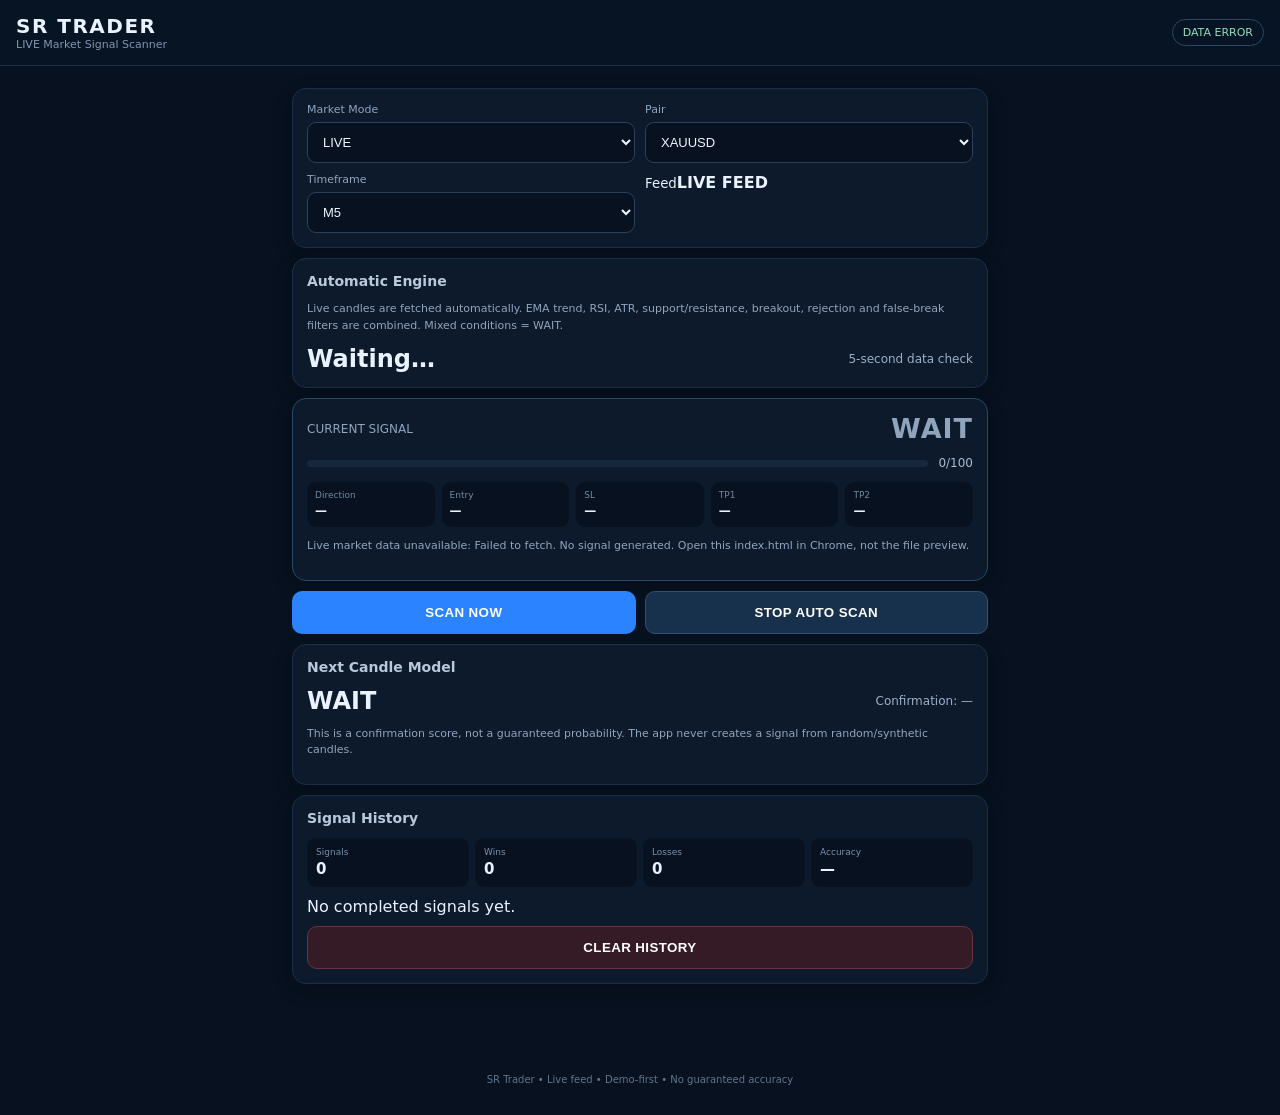
<file: SR_Trader_index.html>
<!doctype html><html lang="en"><head><meta charset="utf-8"><meta name="viewport" content="width=device-width,initial-scale=1,viewport-fit=cover"><meta name="theme-color" content="#07111f"><link rel="manifest" href="manifest.json"><title>SR Trader — Live</title><style>
*{box-sizing:border-box}body{margin:0;background:#07111f;color:#eaf2ff;font-family:system-ui,-apple-system,Segoe UI,Roboto,sans-serif}header{position:sticky;top:0;z-index:5;background:#091525dd;backdrop-filter:blur(10px);display:flex;justify-content:space-between;align-items:center;padding:14px 16px;border-bottom:1px solid #1c3048}.brand{font-weight:900;letter-spacing:1.5px;font-size:20px}.sub{font-size:11px;color:#8297b1}.pill{font-size:11px;border:1px solid #2d4865;border-radius:20px;padding:6px 10px;color:#8fe0bd}main{max-width:720px;margin:auto;padding:12px 12px 70px}.card{background:#0c1a2b;border:1px solid #1b3048;border-radius:14px;padding:14px;margin:10px 0;box-shadow:0 6px 20px #0003}h2{font-size:14px;margin:0 0 12px;color:#b9c9dc}.grid2{display:grid;grid-template-columns:1fr 1fr;gap:10px}.grid4{display:grid;grid-template-columns:repeat(4,1fr);gap:7px}label{font-size:11px;color:#8fa5bf}select,input{display:block;width:100%;margin-top:6px;background:#07111f;color:#eef6ff;border:1px solid #29415c;border-radius:9px;padding:11px;font-size:13px}input[type=checkbox]{display:inline-block;width:auto;margin:0 6px 0 0;accent-color:#60a9ff}.checks{display:grid;grid-template-columns:1fr 1fr;gap:11px}.checks label{color:#b9c9dc}.signal{border-color:#294968}.signalTop{display:flex;justify-content:space-between;align-items:center;color:#8ea5bd;font-size:12px}.signalTop strong{font-size:27px;letter-spacing:1px}.score{display:flex;align-items:center;gap:10px;margin:12px 0}.bar{height:7px;flex:1;background:#15283d;border-radius:9px;overflow:hidden}.bar i{display:block;height:100%;width:0;background:#70b6ff;transition:.3s}.score span{font-size:12px;color:#a9bad0}.metrics{display:grid;grid-template-columns:repeat(5,1fr);gap:7px}.metrics div{background:#07111f;border-radius:9px;padding:8px}.metrics small{display:block;color:#7289a4;font-size:9px}.metrics b{font-size:12px}.signal p,.note{font-size:11px;color:#91a5bd;line-height:1.5}.actions{display:grid;grid-template-columns:1fr 1fr;gap:9px;margin:10px 0}button{width:100%;border:0;border-radius:10px;padding:13px;background:#2c83ff;color:white;font-weight:800;letter-spacing:.4px}button.secondary{background:#17304b;border:1px solid #31516e}button.danger{background:#351b25;border:1px solid #673445;margin-top:10px}.next{display:flex;justify-content:space-between;align-items:center}.next b{font-size:24px}.next span{font-size:12px;color:#9bb0c8}.stats{display:grid;grid-template-columns:repeat(4,1fr);gap:6px}.stats span{background:#07111f;padding:9px;border-radius:9px;font-size:9px;color:#7890aa}.stats b{display:block;font-size:15px;color:#eaf2ff;margin-top:3px}.history{margin-top:10px;max-height:220px;overflow:auto}.row{display:grid;grid-template-columns:65px 1fr 1fr 55px;gap:6px;padding:9px 0;border-bottom:1px solid #1a2c40;font-size:10px}.win{color:#77d7a8}.loss{color:#ff8d9d}footer{text-align:center;color:#60758e;font-size:10px;padding:10px 0 30px}@media(max-width:430px){.grid4{grid-template-columns:1fr 1fr}.metrics b{font-size:10px}}

</style></head><body><header><div><div class="brand">SR TRADER</div><div class="sub">LIVE Market Signal Scanner</div></div><span id="status" class="pill">CONNECTING</span></header><main>
<section class="card grid2"><label>Market Mode<select id="mode"><option selected>LIVE</option><option>OTC</option></select></label><label>Pair<select id="pair"><option selected>XAUUSD</option><option>EURUSD</option><option>GBPUSD</option><option>USDJPY</option></select></label><label>Timeframe<select id="tf"><option>M1</option><option selected>M5</option><option>M15</option><option>M30</option><option>H1</option></select></label><div><small>Feed</small><b id="feed">LIVE FEED</b></div></section>
<section class="card"><h2>Automatic Engine</h2><p class="note">Live candles are fetched automatically. EMA trend, RSI, ATR, support/resistance, breakout, rejection and false-break filters are combined. Mixed conditions = WAIT.</p><div class="next"><b id="updated">Waiting…</b><span>5-second data check</span></div></section>
<section class="signal card"><div class="signalTop"><span>CURRENT SIGNAL</span><strong id="signal">WAIT</strong></div><div class="score"><div class="bar"><i id="bar"></i></div><span id="score">0/100</span></div><div class="metrics"><div><small>Direction</small><b id="direction">—</b></div><div><small>Entry</small><b id="entry">—</b></div><div><small>SL</small><b id="sl">—</b></div><div><small>TP1</small><b id="tp1">—</b></div><div><small>TP2</small><b id="tp2">—</b></div></div><p id="reason">Connecting to live market…</p></section>
<section class="actions"><button id="scan">SCAN NOW</button><button id="auto" class="secondary">STOP AUTO SCAN</button></section>
<section class="card"><h2>Next Candle Model</h2><div class="next"><b id="nextDir">WAIT</b><span id="nextProb">Confirmation: —</span></div><p class="note">This is a confirmation score, not a guaranteed probability. The app never creates a signal from random/synthetic candles.</p></section>
<section class="card"><h2>Signal History</h2><div class="stats"><span>Signals <b id="signals">0</b></span><span>Wins <b id="wins">0</b></span><span>Losses <b id="losses">0</b></span><span>Accuracy <b id="accuracy">—</b></span></div><div id="history" class="history">No completed signals yet.</div><button id="clear" class="danger">CLEAR HISTORY</button></section>
</main><footer>SR Trader • Live feed • Demo-first • No guaranteed accuracy</footer><script>
const $=id=>document.getElementById(id);
const API='https://biquote.io/api';
let candles=[], history=[], timer=null, lastBarTime=null, pending=null, lastSignalKey=null;
const tfMap={M1:'1m',M5:'5m',M15:'15m',M30:'30m',H1:'1h'};
try{history=JSON.parse(localStorage.getItem('sr_trader_history_final')||'[]')}catch(e){history=[]}
function pair(){return $('pair').value} function tf(){return $('tf').value}
function fmt(x){if(!Number.isFinite(x))return '—';return pair()==='XAUUSD'?x.toFixed(2):x.toFixed(5)}
function setStatus(t,ok=false){$('status').textContent=t;$('status').className='pill '+(ok?'ok':'')}
function ema(a,p){let k=2/(p+1),v=a[0];for(let i=1;i<a.length;i++)v=a[i]*k+v*(1-k);return v}
function rsi(a,p=14){if(a.length<=p)return 50;let g=0,l=0;for(let i=a.length-p;i<a.length;i++){let d=a[i]-a[i-1];if(d>0)g+=d;else l-=d}if(l===0)return 100;let rs=(g/p)/(l/p);return 100-100/(1+rs)}
function atr(cs,p=14){if(cs.length<=p)return 0;let tr=[];for(let i=1;i<cs.length;i++)tr.push(Math.max(cs[i].h-cs[i].l,Math.abs(cs[i].h-cs[i-1].c),Math.abs(cs[i].l-cs[i-1].c)));return tr.slice(-p).reduce((a,b)=>a+b,0)/Math.min(p,tr.length)}
function levels(cs,n=30){let s=cs.slice(-n);return {sup:Math.min(...s.map(x=>x.l)),res:Math.max(...s.map(x=>x.h))}}
function normalize(raw){return raw.map(x=>{if(Array.isArray(x))return {t:+x[0],o:+x[1],h:+x[2],l:+x[3],c:+x[4],isOpen:false};return {t:+(x.t??x.time??x.timestamp??x.openTime),o:+(x.o??x.open),h:+(x.h??x.high),l:+(x.l??x.low),c:+(x.c??x.close),isOpen:!!x.isOpen}}).filter(x=>[x.t,x.o,x.h,x.l,x.c].every(Number.isFinite)).sort((a,b)=>a.t-b.t)}
async function fetchBars(){
  const u=`${API}/${pair()}/ohlc?interval=${tfMap[tf()]}&limit=220`;
  const r=await fetch(u,{cache:'no-store'}); if(!r.ok)throw Error('HTTP '+r.status);
  const j=await r.json(); const raw=Array.isArray(j)?j:(j.bars||j.data||j.candles||j.result||[]); const cs=normalize(raw);
  if(cs.length<60)throw Error('Market data incomplete'); return cs;
}
function score(cs){
  const c=cs[cs.length-1], closes=cs.map(x=>x.c), e9=ema(closes.slice(-80),9),e21=ema(closes.slice(-100),21),e50=ema(closes.slice(-120),50), rr=rsi(closes), aa=atr(cs), lv=levels(cs), prev=cs[cs.length-2];
  let buy=0,sell=0,why=[];
  if(e9>e21&&e21>e50){buy+=18;why.push('EMA bullish')} else if(e9<e21&&e21<e50){sell+=18;why.push('EMA bearish')}
  if(rr>=55&&rr<72){buy+=12;why.push('RSI bullish')} else if(rr<=45&&rr>28){sell+=12;why.push('RSI bearish')}
  if(c.c>prev.h){buy+=18;why.push('breakout up')} else if(c.c<prev.l){sell+=18;why.push('breakout down')}
  const body=Math.abs(c.c-c.o),range=Math.max(c.h-c.l,1e-12);
  if(body/range>=.55){if(c.c>c.o){buy+=12;why.push('strong bull candle')}else{sell+=12;why.push('strong bear candle')}}
  const nearSup=(c.c-lv.sup)<=aa*.7,nearRes=(lv.res-c.c)<=aa*.7;
  if(nearSup&&c.c>c.o){buy+=10;why.push('support rejection')} if(nearRes&&c.c<c.o){sell+=10;why.push('resistance rejection')}
  const prevRange=Math.max(prev.h-prev.l,1e-12);
  if(c.h>prev.h&&c.c<prev.h){sell+=8;why.push('false-break up')} if(c.l<prev.l&&c.c>prev.l){buy+=8;why.push('false-break down')}
  const dir=buy>=sell+10?'BUY':sell>=buy+10?'SELL':'WAIT', raw=Math.max(buy,sell), conf=Math.min(95,Math.round(50+raw*.55));
  const entry=c.c, risk=Math.max(aa,range*.9); return {dir,conf,entry,sl:dir==='BUY'?entry-risk:dir==='SELL'?entry+risk:null,tp1:dir==='BUY'?entry+risk*1.2:dir==='SELL'?entry-risk*1.2:null,tp2:dir==='BUY'?entry+risk*2:dir==='SELL'?entry-risk*2:null,rr,aa,why:why.join(' • ')||'Conditions mixed; waiting for confirmation',key:String(c.t),trend:e9>e21?'UP':e9<e21?'DOWN':'FLAT',support:lv.sup,resistance:lv.res};
}
function render(x){$('signal').textContent=x.dir;$('direction').textContent=x.dir;$('score').textContent=x.conf+'/100';$('bar').style.width=x.conf+'%';$('entry').textContent=fmt(x.entry);$('sl').textContent=fmt(x.sl);$('tp1').textContent=fmt(x.tp1);$('tp2').textContent=fmt(x.tp2);$('nextDir').textContent=x.dir;$('nextProb').textContent=x.dir==='WAIT'?'Confirmation: insufficient':'Confirmation score: '+x.conf+'/100';$('reason').textContent=x.why+' • Trend '+x.trend+' • RSI '+x.rr.toFixed(1)+' • ATR '+fmt(x.aa);$('feed').textContent=`LIVE FEED • ${pair()} • ${tf()}`;$('updated').textContent='Updated '+new Date().toLocaleTimeString();}
function save(){try{localStorage.setItem('sr_trader_history_final',JSON.stringify(history.slice(0,200)))}catch(e){}drawHistory()}
function settle(bar){if(!pending)return; if(bar.t<=pending.t)return; const move=bar.c-pending.entry; const win=(pending.dir==='BUY'&&move>0)||(pending.dir==='SELL'&&move<0); history.unshift({time:new Date(pending.t).toLocaleString(),pair:pending.pair,tf:pending.tf,dir:pending.dir,entry:fmt(pending.entry),outcome:win?'WIN':'LOSS'});pending=null;save()}
function signal(x){if(x.dir==='WAIT'||x.key===lastSignalKey)return; lastSignalKey=x.key; pending={t:+x.key,pair:pair(),tf:tf(),dir:x.dir,entry:x.entry};}
async function scan(){
  try{setStatus('LOADING…'); const cs=await fetchBars(); const closed=cs.filter(x=>!x.isOpen); const usable=closed.length>=60?closed:cs; const newest=usable[usable.length-1];
    // The API returns the current open bar first; signals are based only on completed candles.
    candles=usable; if(lastBarTime===newest.t){setStatus('LIVE • NO NEW CANDLE',true);return}
    lastBarTime=newest.t; settle(newest); const x=score(usable); render(x); signal(x); setStatus('LIVE • CONNECTED',true);
  }catch(e){setStatus('DATA ERROR');$('reason').textContent='Live market data unavailable: '+e.message+'. No signal generated. Open this index.html in Chrome, not the file preview.';$('signal').textContent='WAIT';$('nextDir').textContent='WAIT'}
}
function drawHistory(){const w=history.filter(x=>x.outcome==='WIN').length,l=history.filter(x=>x.outcome==='LOSS').length;$('signals').textContent=history.length;$('wins').textContent=w;$('losses').textContent=l;$('accuracy').textContent=history.length?Math.round(w/history.length*100)+'%':'—';$('history').innerHTML=history.length?history.map(x=>`<div class="row"><span>${x.time}</span><span>${x.pair} ${x.tf}</span><b>${x.dir}</b><span class="${x.outcome==='WIN'?'win':'loss'}">${x.outcome}</span></div>`).join(''):'No completed signals yet.'}
function reset(){lastBarTime=null;lastSignalKey=null;pending=null;$('signal').textContent='WAIT';$('reason').textContent='Connecting to live market…';scan()}
function bind(){
 $('scan').onclick=scan; $('auto').onclick=()=>{if(timer){clearInterval(timer);timer=null;$('auto').textContent='START AUTO SCAN'}else{scan();timer=setInterval(scan,5000);$('auto').textContent='STOP AUTO SCAN'}};
 $('clear').onclick=()=>{history=[];save()}; ['pair','tf','mode'].forEach(id=>$(id).onchange=()=>{if(id==='mode'&&$('mode').value==='OTC'){setStatus('OTC FEED NOT CONNECTED');$('reason').textContent='Real Quotex OTC data is not publicly supplied by this app. LIVE mode uses the connected market feed.';$('signal').textContent='WAIT';return} reset()}); drawHistory(); scan(); timer=setInterval(scan,5000);$('auto').textContent='STOP AUTO SCAN';
}
if(document.readyState==='loading')document.addEventListener('DOMContentLoaded',bind);else bind();

</script></body></html>
</file>
